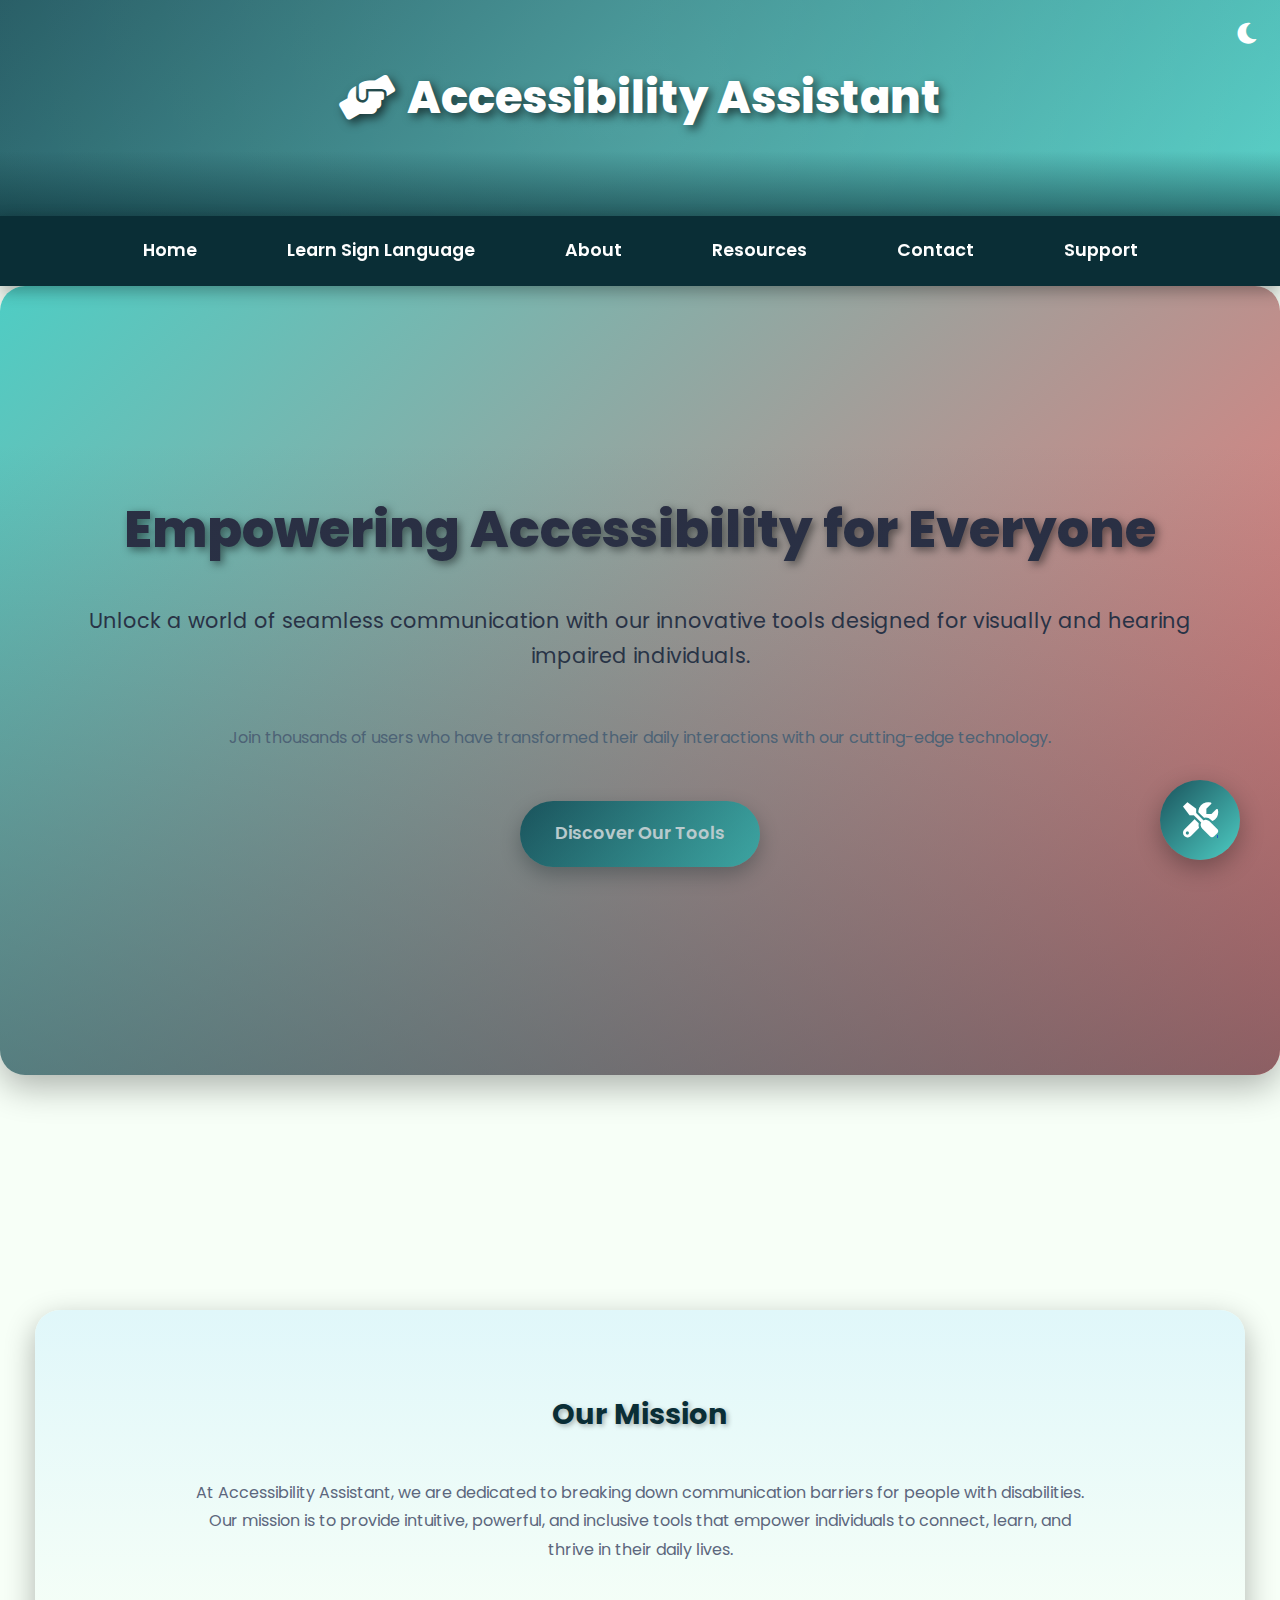
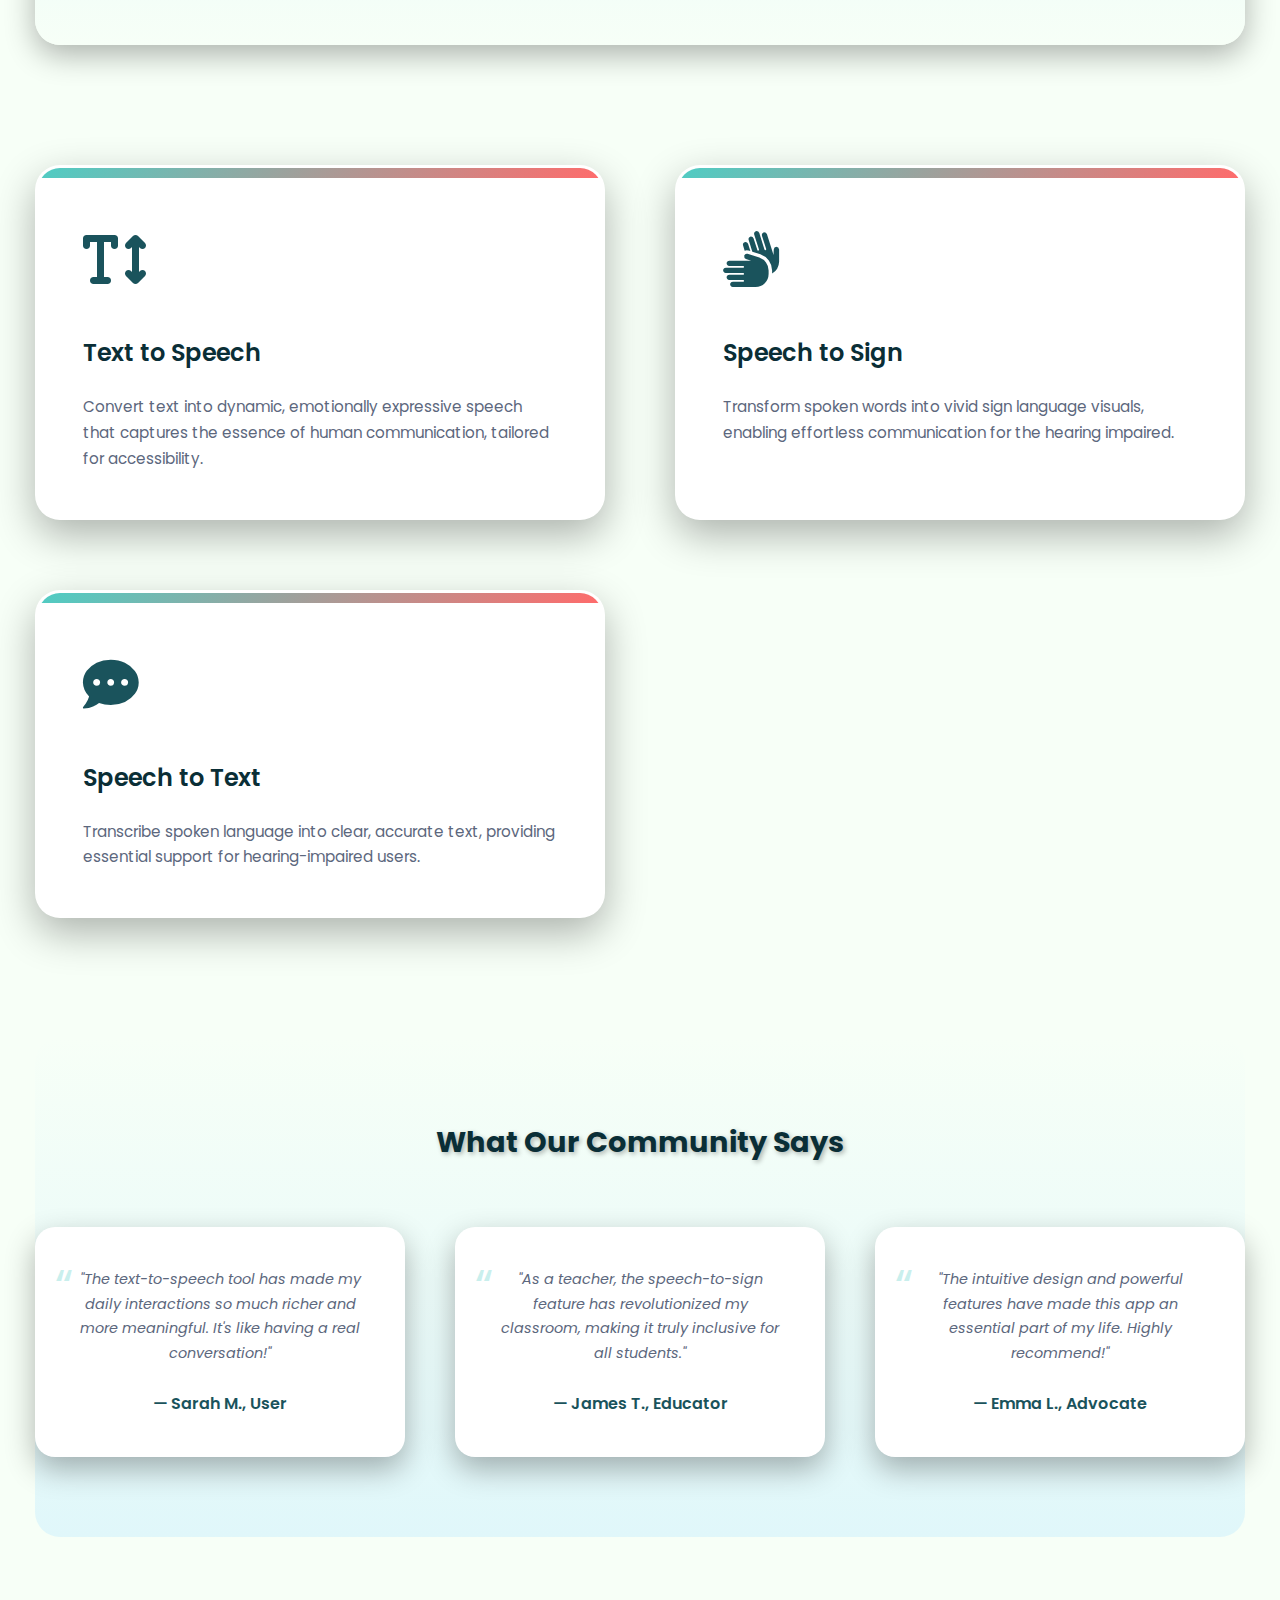
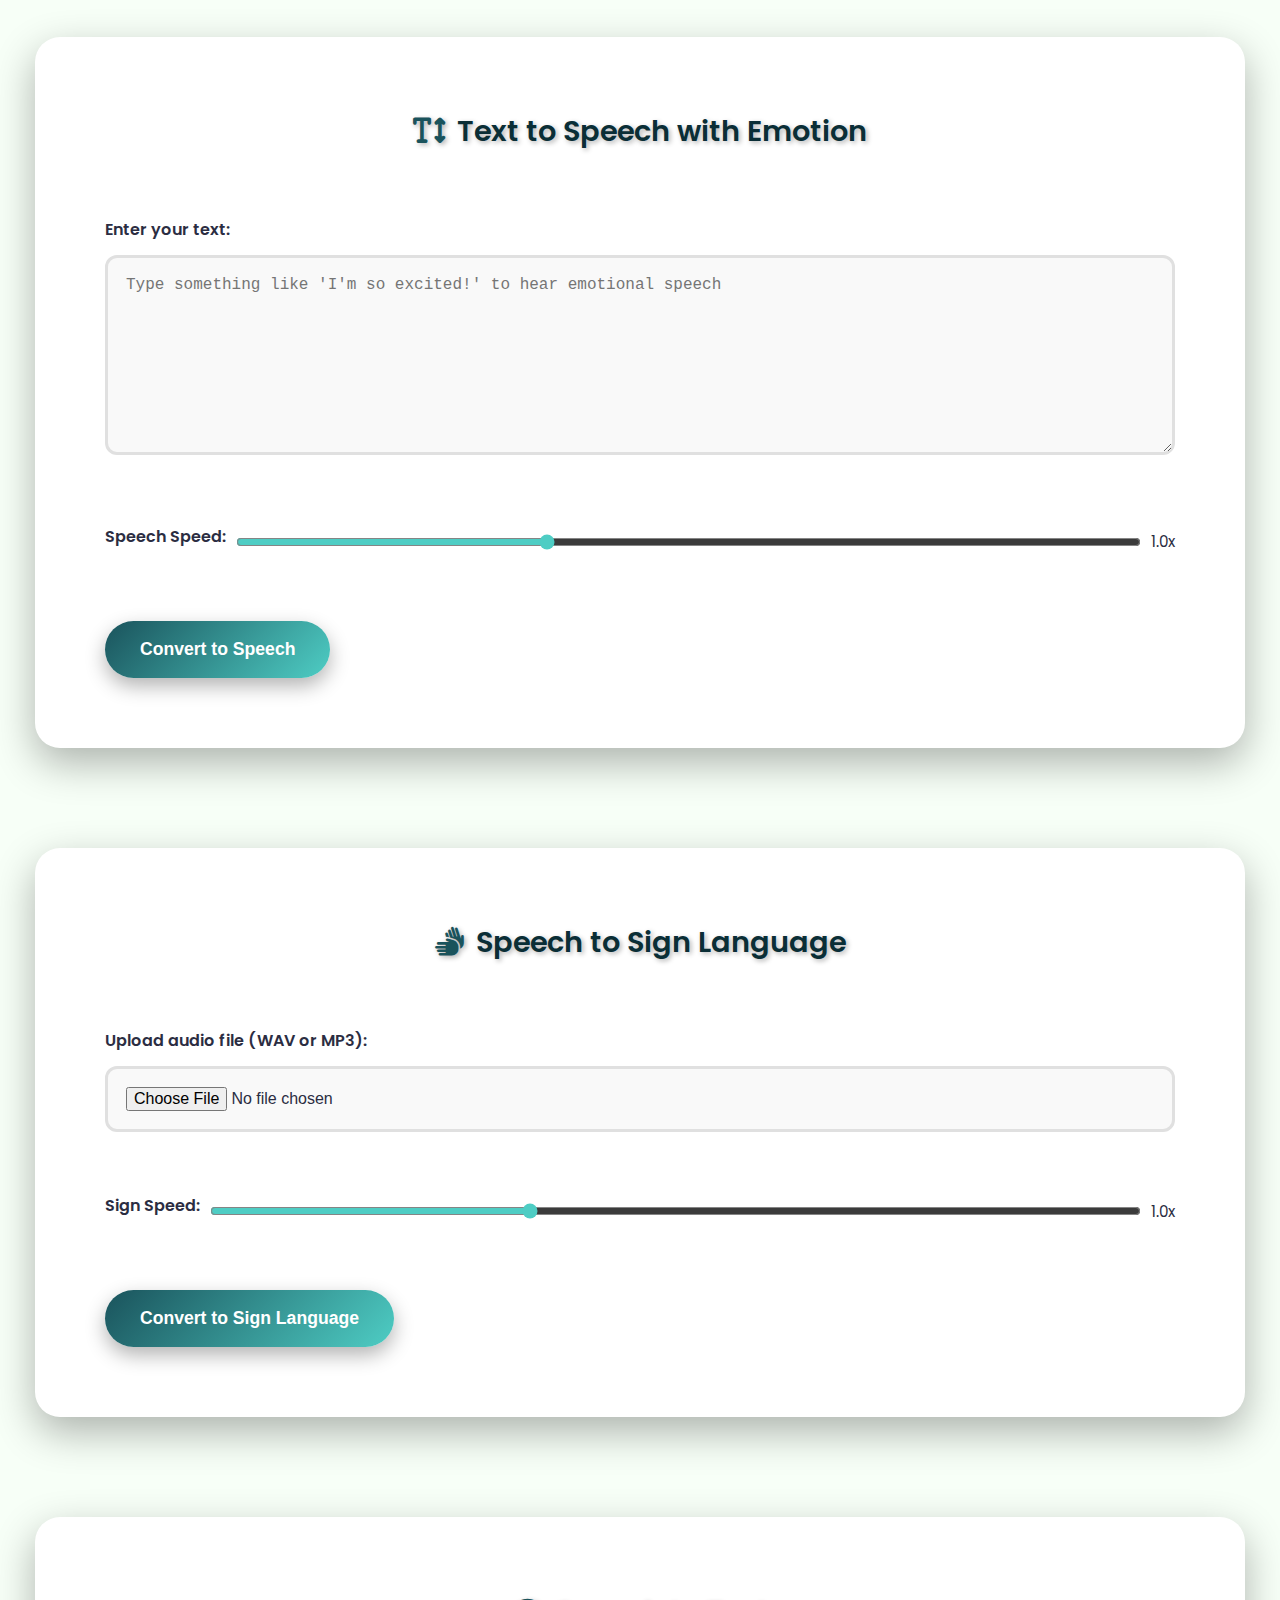
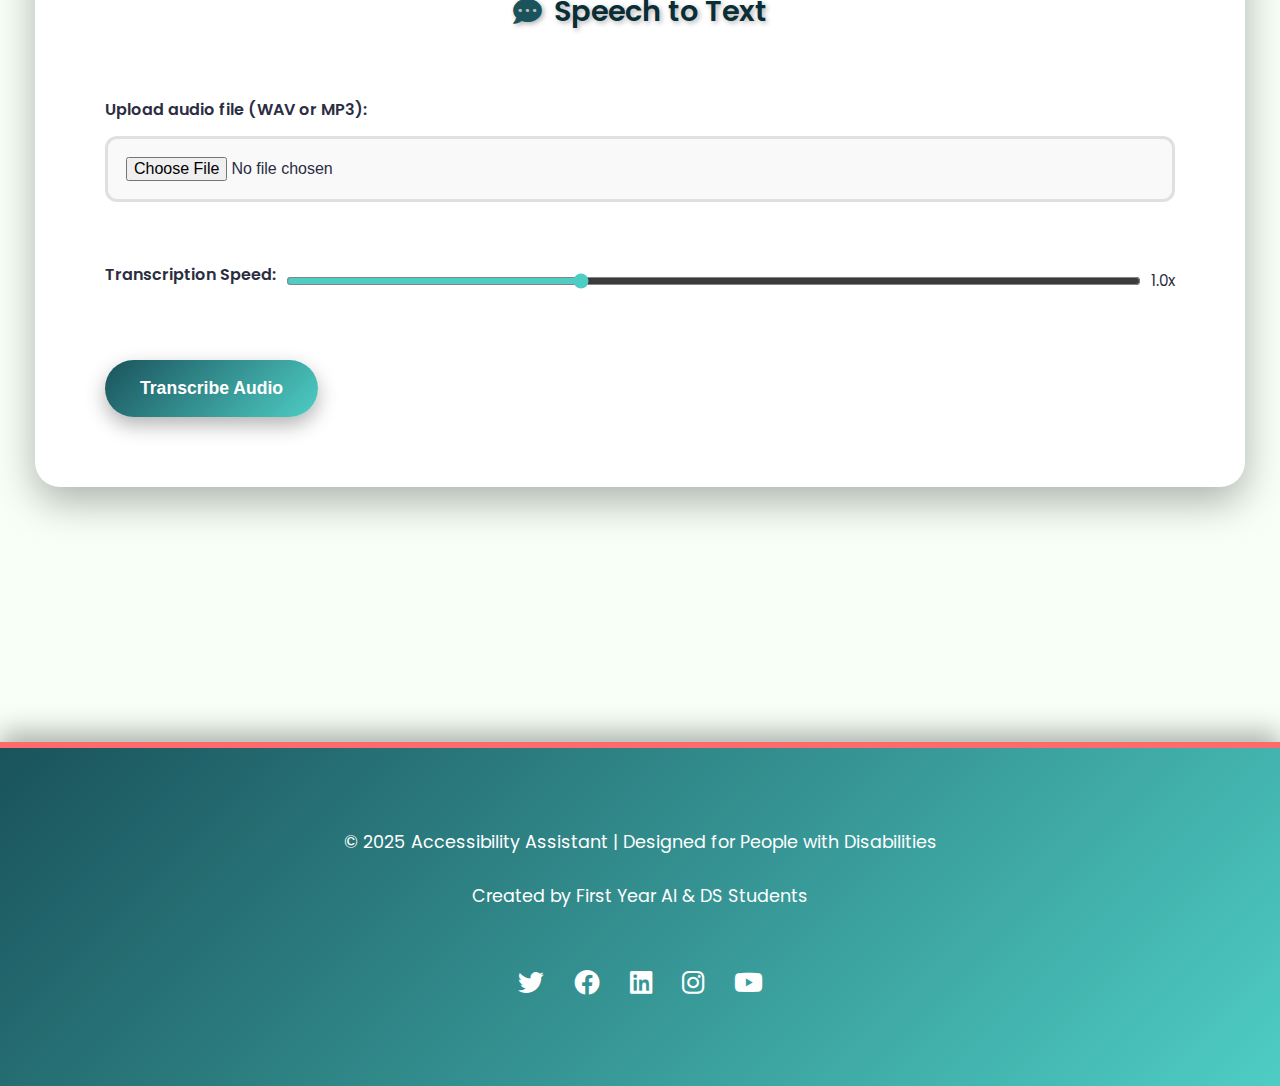
<file: index.html>
<!DOCTYPE html>
<html lang="en">

<head>
    <meta charset="UTF-8">
    <meta name="viewport" content="width=device-width, initial-scale=1.0">
    <title>Accessibility Assistant for PWD</title>
    <link rel="stylesheet" href="https://cdnjs.cloudflare.com/ajax/libs/font-awesome/6.0.0-beta3/css/all.min.css">
    <link href="https://fonts.googleapis.com/css2?family=Poppins:wght@300;500;600;800&display=swap" rel="stylesheet">
    <style>
        :root {
            --primary-color: #1a535c;
            --secondary-color: #0a2e36;
            --accent-color: #4ecdc4;
            --highlight-color: #ff6b6b;
            --light-color: #f7fff7;
            --dark-color: #2b2d42;
            --success-color: #26a69a;
            --warning-color: #ffca28;
            --danger-color: #ef5350;
            --gradient: linear-gradient(135deg, var(--primary-color), var(--accent-color));
            --highlight-gradient: linear-gradient(135deg, var(--accent-color), var(--highlight-color));
            --shadow-color: rgba(0, 0, 0, 0.3);
        }

        [data-theme="dark"] {
            --primary-color: #4ecdc4;
            --secondary-color: #1a535c;
            --accent-color: #ff6b6b;
            --highlight-color: #4ecdc4;
            --light-color: #2b2d42;
            --dark-color: #f7fff7;
            --success-color: #26a69a;
            --warning-color: #ffca28;
            --danger-color: #ef5350;
            --gradient: linear-gradient(135deg, var(--primary-color), var(--accent-color));
            --highlight-gradient: linear-gradient(135deg, var(--accent-color), var(--highlight-color));
            --shadow-color: rgba(255, 255, 255, 0.3);
        }

        * {
            box-sizing: border-box;
            margin: 0;
            padding: 0;
        }

        body {
            font-family: 'Poppins', sans-serif;
            font-size: 0.95rem;
            line-height: 1.7;
            background-color: var(--light-color);
            color: var(--dark-color);
            overflow-x: hidden;
            transition: background-color 0.3s, color 0.3s;
        }

        .container {
            max-width: 1500px;
            margin: 0 auto;
            padding: 35px;
        }

        header {
            background: var(--gradient);
            color: white;
            padding: 60px 0;
            text-align: center;
            box-shadow: 0 10px 25px var(--shadow-color);
            position: relative;
            overflow: hidden;
        }

        header::before {
            content: '';
            position: absolute;
            top: -60%;
            left: -60%;
            width: 220%;
            height: 220%;
            background: radial-gradient(circle, rgba(255, 255, 255, 0.5), transparent);
            animation: rotate 18s linear infinite;
            opacity: 0.25;
        }

        header::after {
            content: '';
            position: absolute;
            bottom: 0;
            left: 0;
            width: 100%;
            height: 30%;
            background: linear-gradient(to top, var(--secondary-color), transparent);
            opacity: 0.6;
        }

        @keyframes rotate {
            0% {
                transform: rotate(0deg);
            }

            100% {
                transform: rotate(360deg);
            }
        }

        .logo {
            font-size: 2.8rem;
            font-weight: 800;
            margin-bottom: 20px;
            position: relative;
            text-shadow: 4px 4px 10px rgba(0, 0, 0, 0.6);
            display: flex;
            align-items: center;
            justify-content: center;
            gap: 12px;
        }

        .logo i {
            animation: bounce 1.8s ease-in-out infinite;
        }

        @keyframes bounce {

            0%,
            100% {
                transform: translateY(0);
            }

            50% {
                transform: translateY(-8px);
            }
        }

        .theme-toggle {
            position: absolute;
            top: 20px;
            right: 20px;
            background: none;
            border: none;
            color: white;
            font-size: 1.5rem;
            cursor: pointer;
            transition: transform 0.3s;
        }

        .theme-toggle:hover {
            transform: scale(1.2);
        }

        nav {
            background-color: var(--secondary-color);
            padding: 20px 0;
            box-shadow: 0 5px 15px var(--shadow-color);
            position: sticky;
            top: 0;
            z-index: 1000;
        }

        nav ul {
            display: flex;
            justify-content: center;
            list-style: none;
        }

        nav ul li {
            margin: 0 25px;
        }

        nav ul li a {
            color: white;
            text-decoration: none;
            font-weight: 600;
            font-size: 1.1rem;
            padding: 10px 20px;
            border-radius: 8px;
            transition: all 0.3s;
            position: relative;
        }

        nav ul li a::after {
            content: '';
            position: absolute;
            bottom: 0;
            left: 50%;
            width: 0;
            height: 2px;
            background: var(--highlight-color);
            transition: all 0.3s;
            transform: translateX(-50%);
        }

        nav ul li a:hover {
            color: var(--highlight-color);
            background-color: rgba(255, 255, 255, 0.1);
            transform: scale(1.08);
        }

        nav ul li a:hover::after {
            width: 75%;
        }

        .hero {
            background: var(--highlight-gradient);
            color: var(--dark-color);
            text-align: center;
            padding: 200px 40px;
            margin-bottom: 100px;
            position: relative;
            border-radius: 25px;
            overflow: hidden;
            box-shadow: 0 12px 35px var(--shadow-color);
        }

        .hero::after {
            content: '';
            position: absolute;
            bottom: 0;
            left: 0;
            width: 100%;
            height: 80%;
            background: linear-gradient(to top, var(--primary-color), transparent);
            opacity: 0.5;
        }

        .hero h1 {
            font-size: 3.2rem;
            font-weight: 800;
            margin-bottom: 30px;
            text-shadow: 3px 3px 8px rgba(0, 0, 0, 0.5);
            position: relative;
            animation: fadeInDown 1.2s ease-out;
        }

        .hero p {
            font-size: 1.3rem;
            max-width: 1200px;
            margin: 0 auto 50px;
            position: relative;
            animation: fadeInUp 1.2s ease-out 0.5s;
            animation-fill-mode: backwards;
        }

        .hero .subtext {
            font-size: 1rem;
            color: #5c677d;
            margin-top: 20px;
            animation: fadeInUp 1.2s ease-out 0.7s;
            animation-fill-mode: backwards;
        }

        @keyframes fadeInDown {
            0% {
                opacity: 0;
                transform: translateY(-40px);
            }

            100% {
                opacity: 1;
                transform: translateY(0);
            }
        }

        @keyframes fadeInUp {
            0% {
                opacity: 0;
                transform: translateY(40px);
            }

            100% {
                opacity: 1;
                transform: translateY(0);
            }
        }

        .btn {
            display: inline-block;
            background: var(--gradient);
            color: white;
            padding: 18px 35px;
            border-radius: 50px;
            text-decoration: none;
            font-weight: 600;
            font-size: 1.1rem;
            transition: all 0.4s;
            border: none;
            cursor: pointer;
            box-shadow: 0 8px 20px var(--shadow-color);
            position: relative;
            overflow: hidden;
        }

        .btn::before {
            content: '';
            position: absolute;
            top: 0;
            left: -100%;
            width: 100%;
            height: 100%;
            background: linear-gradient(90deg, transparent, rgba(255, 255, 255, 0.5), transparent);
            transition: all 0.7s;
        }

        .btn:hover::before {
            left: 100%;
        }

        .btn:hover {
            background: var(--highlight-gradient);
            transform: translateY(-6px);
            box-shadow: 0 12px 30px var(--shadow-color);
        }

        .features {
            display: grid;
            grid-template-columns: repeat(auto-fit, minmax(360px, 1fr));
            gap: 70px;
            margin: 120px 0;
        }

        .feature-card {
            background-color: white;
            border-radius: 25px;
            padding: 45px;
            box-shadow: 0 15px 40px var(--shadow-color);
            transition: all 0.4s;
            position: relative;
            overflow: hidden;
            border: 3px solid transparent;
        }

        .feature-card:hover {
            transform: translateY(-25px);
            box-shadow: 0 20px 50px var(--shadow-color);
            border-color: var(--accent-color);
        }

        .feature-card::before {
            content: '';
            position: absolute;
            top: 0;
            left: 0;
            width: 100%;
            height: 10px;
            background: var(--highlight-gradient);
        }

        .feature-icon {
            font-size: 3.5rem;
            color: var(--primary-color);
            margin-bottom: 25px;
            transition: transform 0.4s, color 0.4s;
        }

        .feature-card:hover .feature-icon {
            transform: scale(1.25);
            color: var(--highlight-color);
        }

        .feature-card h3 {
            margin-bottom: 20px;
            color: var(--secondary-color);
            font-size: 1.5rem;
            font-weight: 600;
        }

        .feature-card p {
            color: #5c677d;
            font-size: 0.95rem;
        }

        .tool-section {
            background-color: white;
            border-radius: 25px;
            padding: 70px;
            margin: 100px 0;
            box-shadow: 0 15px 40px var(--shadow-color);
            position: relative;
            transition: all 0.4s;
        }

        .tool-section:hover {
            transform: translateY(-20px);
            box-shadow: 0 20px 50px var(--shadow-color);
        }

        .tool-section h2 {
            color: var(--secondary-color);
            margin-bottom: 60px;
            text-align: center;
            font-size: 1.8rem;
            font-weight: 600;
            text-shadow: 2px 2px 5px rgba(0, 0, 0, 0.3);
            display: flex;
            align-items: center;
            gap: 12px;
            justify-content: center;
        }

        .tool-section h2 i {
            color: var(--primary-color);
            transition: transform 0.4s;
        }

        .tool-section:hover h2 i {
            transform: rotate(360deg);
        }

        .form-group {
            margin-bottom: 50px;
        }

        .form-group label {
            display: block;
            margin-bottom: 12px;
            font-weight: 600;
            color: var(--dark-color);
            font-size: 1rem;
        }

        .form-control {
            width: 100%;
            padding: 18px;
            border: 3px solid #e0e0e0;
            border-radius: 12px;
            font-size: 1rem;
            transition: all 0.4s;
            background-color: #f9f9f9;
        }

        .form-control:focus {
            outline: none;
            border-color: var(--accent-color);
            box-shadow: 0 0 15px rgba(78, 205, 196, 0.6);
            background-color: white;
        }

        textarea.form-control {
            min-height: 200px;
            resize: vertical;
        }

        .speed-control {
            display: flex;
            align-items: center;
            gap: 10px;
            margin-top: 20px;
        }

        .speed-control input[type="range"] {
            width: 100%;
            accent-color: var(--accent-color);
        }

        .speed-control label {
            white-space: nowrap;
        }

        .result-container {
            margin-top: 70px;
            padding: 50px;
            background-color: #f7fff7;
            border-radius: 15px;
            display: none;
            border-left: 7px solid var(--accent-color);
            box-shadow: 0 8px 25px var(--shadow-color);
        }

        .result-container h3 {
            color: var(--secondary-color);
            margin-bottom: 25px;
            font-size: 1.3rem;
        }

        .social-links {
            margin-top: 50px;
            display: flex;
            justify-content: center;
            gap: 30px;
        }

        .social-links a {
            color: white;
            font-size: 1.6rem;
            transition: all 0.4s;
            position: relative;
        }

        .social-links a::before {
            content: '';
            position: absolute;
            bottom: -5px;
            left: 50%;
            width: 0;
            height: 2px;
            background: var(--highlight-color);
            transition: all 0.3s;
            transform: translateX(-50%);
        }

        .social-links a:hover {
            color: var(--highlight-color);
            transform: scale(1.4) rotate(15deg);
        }

        .social-links a:hover::before {
            width: 50%;
        }

        footer {
            background: var(--gradient);
            color: white;
            text-align: center;
            padding: 80px 0;
            margin-top: 120px;
            position: relative;
            border-top: 6px solid var(--highlight-color);
            box-shadow: 0 -10px 25px var(--shadow-color);
        }

        footer p {
            font-size: 1.1rem;
            margin-bottom: 25px;
        }

        .quick-access {
            position: fixed;
            right: 40px;
            bottom: 40px;
            background: var(--gradient);
            border-radius: 50%;
            width: 80px;
            height: 80px;
            display: flex;
            align-items: center;
            justify-content: center;
            box-shadow: 0 8px 25px var(--shadow-color);
            cursor: pointer;
            transition: all 0.4s;
        }

        .quick-access:hover {
            transform: scale(1.2);
            background: var(--highlight-gradient);
            box-shadow: 0 10px 30px var(--shadow-color);
        }

        .quick-access i {
            color: white;
            font-size: 2.2rem;
        }

        .testimonial-section {
            margin: 100px 0;
            text-align: center;
            background: linear-gradient(to bottom, #f7fff7, #e0f7fa);
            padding: 80px 0;
            border-radius: 25px;
        }

        .testimonial-section h2 {
            color: var(--secondary-color);
            font-size: 1.8rem;
            margin-bottom: 60px;
            text-shadow: 2px 2px 5px rgba(0, 0, 0, 0.3);
        }

        .testimonials {
            display: grid;
            grid-template-columns: repeat(auto-fit, minmax(320px, 1fr));
            gap: 50px;
        }

        .testimonial-card {
            background-color: white;
            border-radius: 20px;
            padding: 40px;
            box-shadow: 0 12px 30px var(--shadow-color);
            transition: all 0.4s;
            position: relative;
        }

        .testimonial-card:hover {
            transform: translateY(-15px);
            box-shadow: 0 15px 40px var(--shadow-color);
        }

        .testimonial-card::before {
            content: '“';
            position: absolute;
            top: 20px;
            left: 20px;
            font-size: 3rem;
            color: var(--accent-color);
            opacity: 0.3;
        }

        .testimonial-card p {
            font-style: italic;
            color: #5c677d;
            margin-bottom: 25px;
            font-size: 0.9rem;
        }

        .testimonial-card h4 {
            color: var(--primary-color);
            font-size: 1rem;
            font-weight: 600;
        }

        .mission-section {
            margin: 100px 0;
            text-align: center;
            padding: 80px 40px;
            background: linear-gradient(to bottom, #e0f7fa, #f7fff7);
            border-radius: 25px;
            box-shadow: 0 10px 30px var(--shadow-color);
        }

        .mission-section h2 {
            color: var(--secondary-color);
            font-size: 1.8rem;
            margin-bottom: 40px;
            text-shadow: 2px 2px 5px rgba(0, 0, 0, 0.3);
        }

        .mission-section p {
            max-width: 900px;
            margin: 0 auto;
            font-size: 1rem;
            color: #5c677d;
            line-height: 1.8;
        }

        .stats-section {
            margin: 100px 0;
            display: grid;
            grid-template-columns: repeat(auto-fit, minmax(200px, 1fr));
            gap: 40px;
            text-align: center;
        }

        .stat-card {
            background-color: white;
            border-radius: 20px;
            padding: 40px;
            box-shadow: 0 10px 25px var(--shadow-color);
            transition: all 0.3s;
        }

        .stat-card:hover {
            transform: translateY(-10px);
            box-shadow: 0 12px 30px var(--shadow-color);
        }

        .stat-card h3 {
            color: var(--primary-color);
            font-size: 2rem;
            margin-bottom: 15px;
        }

        .stat-card p {
            color: #5c677d;
            font-size: 0.9rem;
        }

        @media (max-width: 768px) {
            body {
                font-size: 0.9rem;
            }

            nav ul {
                flex-direction: column;
                align-items: center;
            }

            nav ul li {
                margin: 15px 0;
            }

            .hero {
                padding: 140px 20px;
            }

            .hero h1 {
                font-size: 2.5rem;
            }

            .hero p {
                font-size: 1.1rem;
            }

            .btn {
                padding: 15px 30px;
                font-size: 1rem;
            }

            .feature-card {
                padding: 35px;
            }

            .tool-section {
                padding: 50px;
            }

            .quick-access {
                width: 70px;
                height: 70px;
            }

            .quick-access i {
                font-size: 2rem;
            }

            .testimonial-section,
            .mission-section {
                padding: 60px 20px;
            }
        }
    </style>
</head>

<body>
    <header>
        <div class="logo">
            <i class="fas fa-hands-helping"></i> Accessibility Assistant
        </div>
        <button class="theme-toggle" aria-label="Toggle dark mode">
            <i class="fas fa-moon"></i>
        </button>
    </header>

    <nav>
        <ul>
            <li><a href="/">Home</a></li>
            <li><a href="/learn-sign">Learn Sign Language</a></li>
            <li><a href="/about">About</a></li>
            <li><a href="/resources">Resources</a></li>
            <li><a href="/contact">Contact</a></li>
            <li><a href="/support">Support</a></li>
        </ul>
    </nav>

    <div class="hero">
        <h1>Empowering Accessibility for Everyone</h1>
        <p>Unlock a world of seamless communication with our innovative tools designed for visually and hearing impaired
            individuals.</p>
        <p class="subtext">Join thousands of users who have transformed their daily interactions with our cutting-edge
            technology.</p>
        <a href="#tools" class="btn">Discover Our Tools</a>
    </div>

    <div class="container">
        <section class="mission-section">
            <h2>Our Mission</h2>
            <p>At Accessibility Assistant, we are dedicated to breaking down communication barriers for people with
                disabilities. Our mission is to provide intuitive, powerful, and inclusive tools that empower
                individuals to connect, learn, and thrive in their daily lives.</p>
        </section>

        <div class="features">
            <div class="feature-card">
                <div class="feature-icon">
                    <i class="fas fa-text-height"></i>
                </div>
                <h3>Text to Speech</h3>
                <p>Convert text into dynamic, emotionally expressive speech that captures the essence of human
                    communication, tailored for accessibility.</p>
            </div>

            <div class="feature-card">
                <div class="feature-icon">
                    <i class="fas fa-sign-language"></i>
                </div>
                <h3>Speech to Sign</h3>
                <p>Transform spoken words into vivid sign language visuals, enabling effortless communication for the
                    hearing impaired.</p>
            </div>

            <div class="feature-card">
                <div class="feature-icon">
                    <i class="fas fa-comment-dots"></i>
                </div>
                <h3>Speech to Text</h3>
                <p>Transcribe spoken language into clear, accurate text, providing essential support for
                    hearing-impaired users.</p>
            </div>
        </div>

        <section class="testimonial-section">
            <h2>What Our Community Says</h2>
            <div class="testimonials">
                <div class="testimonial-card">
                    <p>"The text-to-speech tool has made my daily interactions so much richer and more meaningful. It's
                        like having a real conversation!"</p>
                    <h4>— Sarah M., User</h4>
                </div>
                <div class="testimonial-card">
                    <p>"As a teacher, the speech-to-sign feature has revolutionized my classroom, making it truly
                        inclusive for all students."</p>
                    <h4>— James T., Educator</h4>
                </div>
                <div class="testimonial-card">
                    <p>"The intuitive design and powerful features have made this app an essential part of my life.
                        Highly recommend!"</p>
                    <h4>— Emma L., Advocate</h4>
                </div>
            </div>
        </section>

        <section id="tools">
            <div class="tool-section">
                <h2><i class="fas fa-text-height"></i> Text to Speech with Emotion</h2>
                <form id="textToSpeechForm">
                    <div class="form-group">
                        <label for="textInput">Enter your text:</label>
                        <textarea id="textInput" class="form-control" required
                            placeholder="Type something like 'I'm so excited!' to hear emotional speech"></textarea>
                    </div>
                    <div class="form-group speed-control">
                        <label for="speechSpeed">Speech Speed:</label>
                        <input type="range" id="speechSpeed" class="form-control" min="0.5" max="2.0" step="0.1"
                            value="1.0">
                        <span id="speechSpeedValue">1.0x</span>
                    </div>
                    <button type="submit" class="btn">Convert to Speech</button>
                </form>
                <div id="ttsResult" class="result-container">
                    <h3>Result:</h3>
                    <p id="ttsOutput"></p>
                </div>
            </div>

            <div class="tool-section">
                <h2><i class="fas fa-sign-language"></i> Speech to Sign Language</h2>
                <form id="speechToSignForm" enctype="multipart/form-data">
                    <div class="form-group">
                        <label for="audioSignInput">Upload audio file (WAV or MP3):</label>
                        <input type="file" id="audioSignInput" class="form-control" accept=".wav,.mp3" required>
                    </div>
                    <div class="form-group speed-control">
                        <label for="signSpeed">Sign Speed:</label>
                        <input type="range" id="signSpeed" class="form-control" min="0.5" max="2.0" step="0.1"
                            value="1.0">
                        <span id="signSpeedValue">1.0x</span>
                    </div>
                    <button type="submit" class="btn">Convert to Sign Language</button>
                </form>
                <div id="stsResult" class="result-container">
                    <h3>Result:</h3>
                    <p id="stsTranscription"></p>
                    <div id="stsSignOutput"></div>
                </div>
            </div>

            <div class="tool-section">
                <h2><i class="fas fa-comment-dots"></i> Speech to Text</h2>
                <form id="speechToTextForm" enctype="multipart/form-data">
                    <div class="form-group">
                        <label for="audioTextInput">Upload audio file (WAV or MP3):</label>
                        <input type="file" id="audioTextInput" class="form-control" accept=".wav,.mp3" required>
                    </div>
                    <div class="form-group speed-control">
                        <label for="textSpeed">Transcription Speed:</label>
                        <input type="range" id="textSpeed" class="form-control" min="0.5" max="2.0" step="0.1"
                            value="1.0">
                        <span id="textSpeedValue">1.0x</span>
                    </div>
                    <button type="submit" class="btn">Transcribe Audio</button>
                </form>
                <div id="sttResult" class="result-container">
                    <h3>Transcription:</h3>
                    <p id="sttOutput"></p>
                </div>
            </div>
        </section>
    </div>

    <footer>
        <p>© 2025 Accessibility Assistant | Designed for People with Disabilities</p>
        <p>Created by First Year AI & DS Students</p>
        <div class="social-links">
            <a href="https://twitter.com" target="_blank"><i class="fab fa-twitter"></i></a>
            <a href="https://facebook.com" target="_blank"><i class="fab fa-facebook"></i></a>
            <a href="https://linkedin.com" target="_blank"><i class="fab fa-linkedin"></i></a>
            <a href="https://instagram.com" target="_blank"><i class="fab fa-instagram"></i></a>
            <a href="https://youtube.com" target="_blank"><i class="fab fa-youtube"></i></a>
        </div>
    </footer>

    <a href="#tools" class="quick-access">
        <i class="fas fa-tools"></i>
    </a>

    <script>
        // Theme Toggle Functionality
        const themeToggle = document.querySelector('.theme-toggle');
        const themeIcon = themeToggle.querySelector('i');

        // Check for saved theme preference
        const savedTheme = localStorage.getItem('theme') || 'light';
        document.documentElement.setAttribute('data-theme', savedTheme);
        themeIcon.className = savedTheme === 'dark' ? 'fas fa-sun' : 'fas fa-moon';

        themeToggle.addEventListener('click', () => {
            const currentTheme = document.documentElement.getAttribute('data-theme');
            const newTheme = currentTheme === 'dark' ? 'light' : 'dark';

            document.documentElement.setAttribute('data-theme', newTheme);
            themeIcon.className = newTheme === 'dark' ? 'fas fa-sun' : 'fas fa-moon';
            localStorage.setItem('theme', newTheme);
        });

        // Speech Speed Control for Text to Speech
        const speechSpeedInput = document.getElementById('speechSpeed');
        const speechSpeedValueDisplay = document.getElementById('speechSpeedValue');

        speechSpeedInput.addEventListener('input', () => {
            speechSpeedValueDisplay.textContent = `${speechSpeedInput.value}x`;
        });

        // Sign Speed Control for Speech to Sign
        const signSpeedInput = document.getElementById('signSpeed');
        const signSpeedValueDisplay = document.getElementById('signSpeedValue');

        signSpeedInput.addEventListener('input', () => {
            signSpeedValueDisplay.textContent = `${signSpeedInput.value}x`;
        });

        // Text Speed Control for Speech to Text
        const textSpeedInput = document.getElementById('textSpeed');
        const textSpeedValueDisplay = document.getElementById('textSpeedValue');

        textSpeedInput.addEventListener('input', () => {
            textSpeedValueDisplay.textContent = `${textSpeedInput.value}x`;
        });

        // Text to Speech Form Handling
        document.getElementById('textToSpeechForm').addEventListener('submit', async function (e) {
            e.preventDefault();
            const text = document.getElementById('textInput').value;
            const speed = document.getElementById('speechSpeed').value;
            const resultContainer = document.getElementById('ttsResult');
            const outputElement = document.getElementById('ttsOutput');

            try {
                const response = await fetch('/text-to-speech', {
                    method: 'POST',
                    headers: {
                        'Content-Type': 'application/x-www-form-urlencoded',
                    },
                    body: `text=${encodeURIComponent(text)}&speed=${speed}`
                });

                const data = await response.json();

                if (response.ok) {
                    outputElement.innerHTML = `Speech generated with <strong>${data.emotion}</strong> emotion at <strong>${speed}x</strong> speed for ${data.text_length} characters of text.`;
                    resultContainer.style.display = 'block';
                } else {
                    outputElement.innerHTML = `Error: ${data.error}`;
                    resultContainer.style.display = 'block';
                }
            } catch (error) {
                outputElement.innerHTML = `Error: ${error.message}`;
                resultContainer.style.display = 'block';
            }
        });

        // Speech to Sign Form Handling
        document.getElementById('speechToSignForm').addEventListener('submit', async function (e) {
            e.preventDefault();
            const fileInput = document.getElementById('audioSignInput');
            const speed = document.getElementById('signSpeed').value;
            const resultContainer = document.getElementById('stsResult');
            const transcriptionElement = document.getElementById('stsTranscription');
            const signOutputElement = document.getElementById('stsSignOutput');

            if (fileInput.files.length === 0) return;

            const formData = new FormData();
            formData.append('audio', fileInput.files[0]);
            formData.append('speed', speed);

            try {
                const response = await fetch('/speech-to-sign', {
                    method: 'POST',
                    body: formData
                });

                const data = await response.json();

                if (response.ok) {
                    transcriptionElement.textContent = `Transcribed Text: "${data.text}"`;
                    signOutputElement.innerHTML = `<strong>Sign Language Representation (at ${speed}x speed):</strong><br>${data.sign_representation.replace(/\|/g, '<br>')}`;
                    resultContainer.style.display = 'block';
                } else {
                    transcriptionElement.textContent = `Error: ${data.error}`;
                    signOutputElement.innerHTML = '';
                    resultContainer.style.display = 'block';
                }
            } catch (error) {
                transcriptionElement.textContent = `Error: ${error.message}`;
                signOutputElement.innerHTML = '';
                resultContainer.style.display = 'block';
            }
        });

        // Speech to Text Form Handling
        document.getElementById('speechToTextForm').addEventListener('submit', async function (e) {
            e.preventDefault();
            const fileInput = document.getElementById('audioTextInput');
            const speed = document.getElementById('textSpeed').value;
            const resultContainer = document.getElementById('sttResult');
            const outputElement = document.getElementById('sttOutput');

            if (fileInput.files.length === 0) return;

            const formData = new FormData();
            formData.append('audio', fileInput.files[0]);
            formData.append('speed', speed);

            try {
                const response = await fetch('/speech-to-text', {
                    method: 'POST',
                    body: formData
                });

                const data = await response.json();

                if (response.ok) {
                    outputElement.textContent = `Transcription at ${speed}x speed: ${data.transcription}`;
                    resultContainer.style.display = 'block';
                } else {
                    outputElement.textContent = `Error: ${data.error}`;
                    resultContainer.style.display = 'block';
                }
            } catch (error) {
                outputElement.textContent = `Error: ${error.message}`;
                resultContainer.style.display = 'block';
            }
        });
    </script>
</body>

</html>
</file>
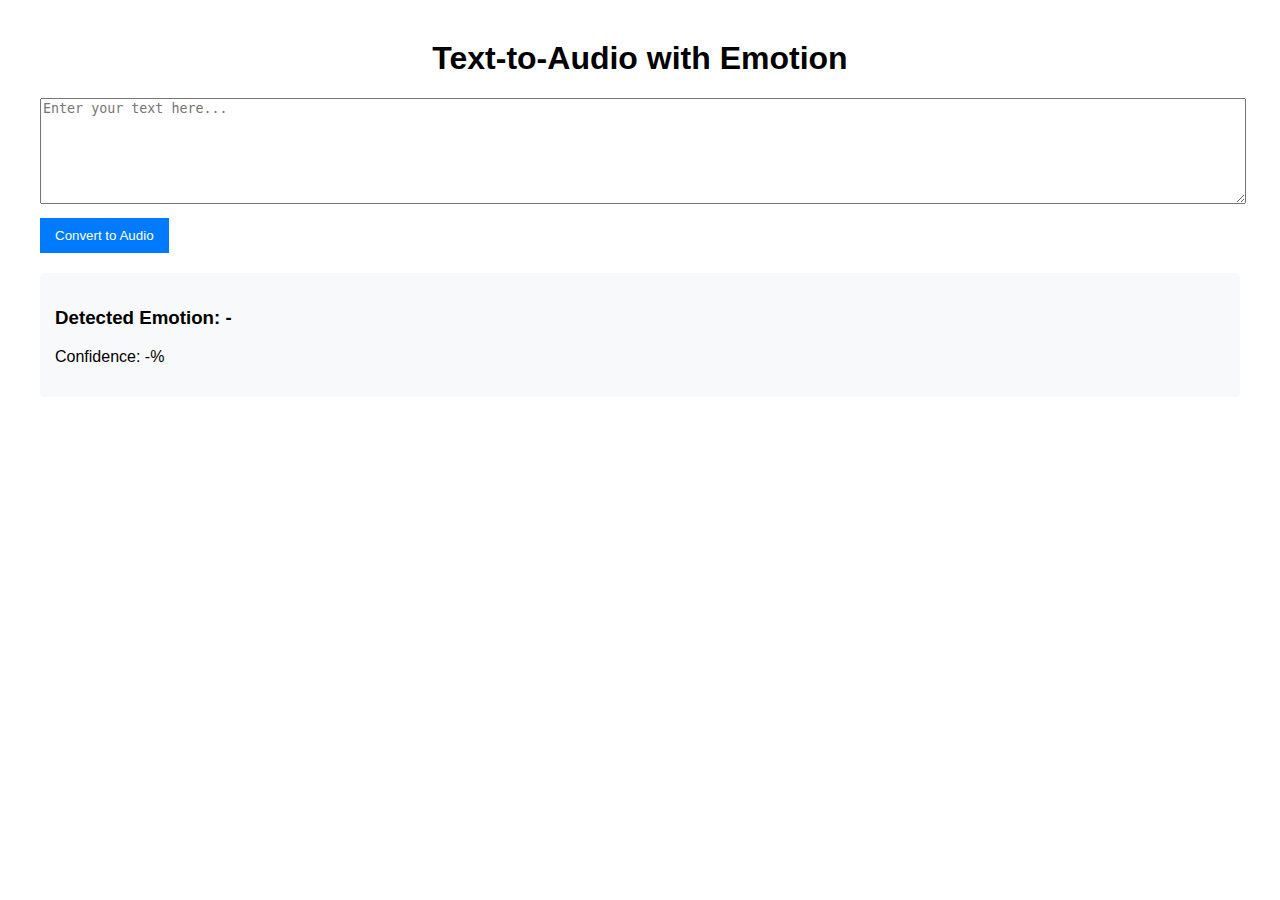
<file: templates/index.html>
<!DOCTYPE html>
<html>
<head>
    <title>Text-to-Audio Converter</title>
    <style>
        body { font-family: Arial, sans-serif; margin: 40px; }
        textarea { width: 100%; height: 100px; margin-bottom: 10px; }
        button { padding: 10px 15px; background: #007bff; color: white; border: none; }
        .result { margin-top: 20px; padding: 15px; background: #f8f9fa; border-radius: 5px; }
    </style>
</head>
<body>
    <h1 align="center">Text-to-Audio with Emotion</h1>
    <form id="audioForm">
        <textarea name="text" placeholder="Enter your text here..."></textarea><br>
        <button type="submit">Convert to Audio</button>
    </form>

    <div class="result">
        <h3>Detected Emotion: <span id="emotion">-</span></h3>
        <p>Confidence: <span id="confidence">-</span>%</p>
    </div>

    <script>
        document.getElementById('audioForm').addEventListener('submit', async (e) => {
            e.preventDefault();
            const formData = new FormData(e.target);
            
            try {
                const response = await fetch('/text-to-audio', {
                    method: 'POST',
                    body: formData
                });
                
                const data = await response.json();
                document.getElementById('emotion').textContent = data.emotion || '-';
                document.getElementById('confidence').textContent = 
                    data.confidence ? Math.round(data.confidence * 100) : '-';
                
                // Display the full message
                alert(data.message);
            } catch (error) {
                console.error('Error:', error);
            }
        });
    </script>
</body>
</html>
</file>
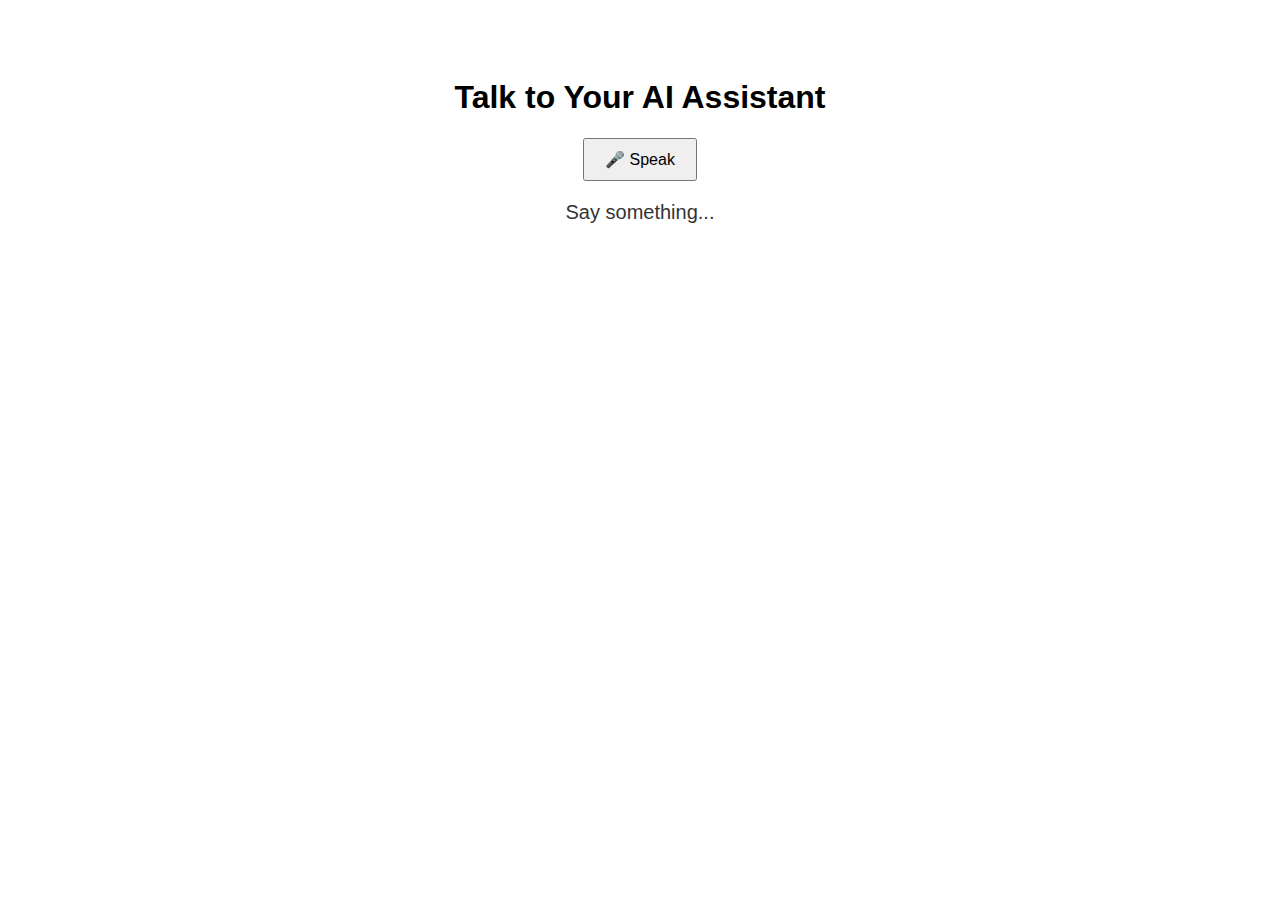
<file: g10/templates/index.html>
<!DOCTYPE html>
<html>
<head>
  <title>Voice Assistant</title>
  <style>
    body { font-family: Arial, sans-serif; text-align: center; padding: 50px; }
    button { padding: 10px 20px; font-size: 16px; }
    #response { margin-top: 20px; font-size: 20px; color: #333; }
  </style>
</head>
<body>
  <h1>Talk to Your AI Assistant</h1>
  <button onclick="startRecognition()">🎤 Speak</button>
  <p id="response">Say something...</p>

  <script>
    function startRecognition() {
      const recognition = new (window.SpeechRecognition || window.webkitSpeechRecognition)();
      recognition.lang = 'en-US';
      recognition.start();

      recognition.onresult = function(event) {
        const query = event.results[0][0].transcript;
        fetch('/ask', {
          method: 'POST',
          headers: { 'Content-Type': 'application/json' },
          body: JSON.stringify({ query })
        })
        .then(res => res.json())
        .then(data => {
          document.getElementById('response').textContent = data.response;
          speak(data.response);
        });
      };
    }

    function speak(text) {
      const synth = window.speechSynthesis;
      const utterance = new SpeechSynthesisUtterance(text);
      synth.speak(utterance);
    }
  </script>
</body>
</html>
</file>
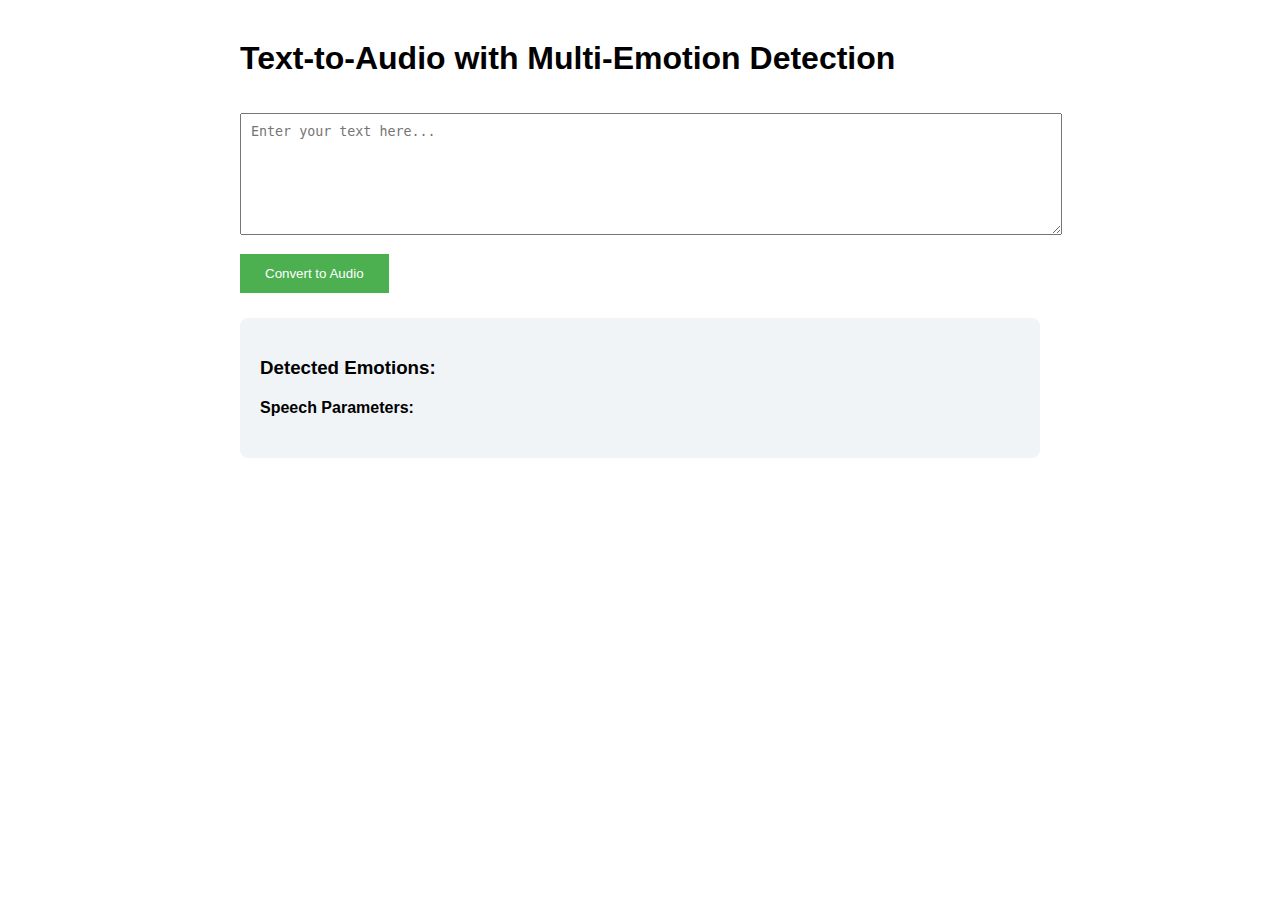
<file: g11/templates/index.html>
<!-- templates/index.html -->
<!DOCTYPE html>
<html>
<head>
    <title>Enhanced Text-to-Audio Converter</title>
    <style>
        body { font-family: Arial, sans-serif; margin: 40px; }
        .container { max-width: 800px; margin: 0 auto; }
        textarea { width: 100%; height: 100px; margin: 15px 0; padding: 10px; }
        button { padding: 12px 25px; background: #4CAF50; color: white; border: none; cursor: pointer; }
        .result { margin-top: 25px; padding: 20px; background: #f0f4f7; border-radius: 8px; }
        .emotion-item { margin: 8px 0; padding: 8px; background: white; border-radius: 4px; }
    </style>
</head>
<body>
    <div class="container">
        <h1>Text-to-Audio with Multi-Emotion Detection</h1>
        <form id="audioForm">
            <textarea name="text" placeholder="Enter your text here..." required></textarea>
            <button type="submit">Convert to Audio</button>
        </form>

        <div class="result">
            <h3>Detected Emotions:</h3>
            <div id="emotionsContainer"></div>
            <h4 style="margin-top: 20px;">Speech Parameters:</h4>
            <div id="paramsContainer"></div>
        </div>
    </div>

    <script>
        document.getElementById('audioForm').addEventListener('submit', async (e) => {
            e.preventDefault();
            const formData = new FormData(e.target);
            
            try {
                const response = await fetch('/text-to-audio', {
                    method: 'POST',
                    body: formData
                });
                
                const data = await response.json();
                
                // Display emotions
                const emotionsHTML = data.emotions.map(e => `
                    <div class="emotion-item">
                        ${e.emotion}: ${Math.round(e.confidence * 100)}%
                    </div>
                `).join('');
                document.getElementById('emotionsContainer').innerHTML = emotionsHTML;

                // Display speech parameters
                const params = data.speech_params;
                document.getElementById('paramsContainer').innerHTML = `
                    Rate: ${Math.round(params.rate)} wpm<br>
                    Volume: ${Math.round(params.volume * 100)}%<br>
                    Pitch: ${Math.round(params.pitch)}%
                `;

            } catch (error) {
                console.error('Error:', error);
                alert('Conversion failed. Please try again.');
            }
        });
    </script>
</body>
</html>
</file>
